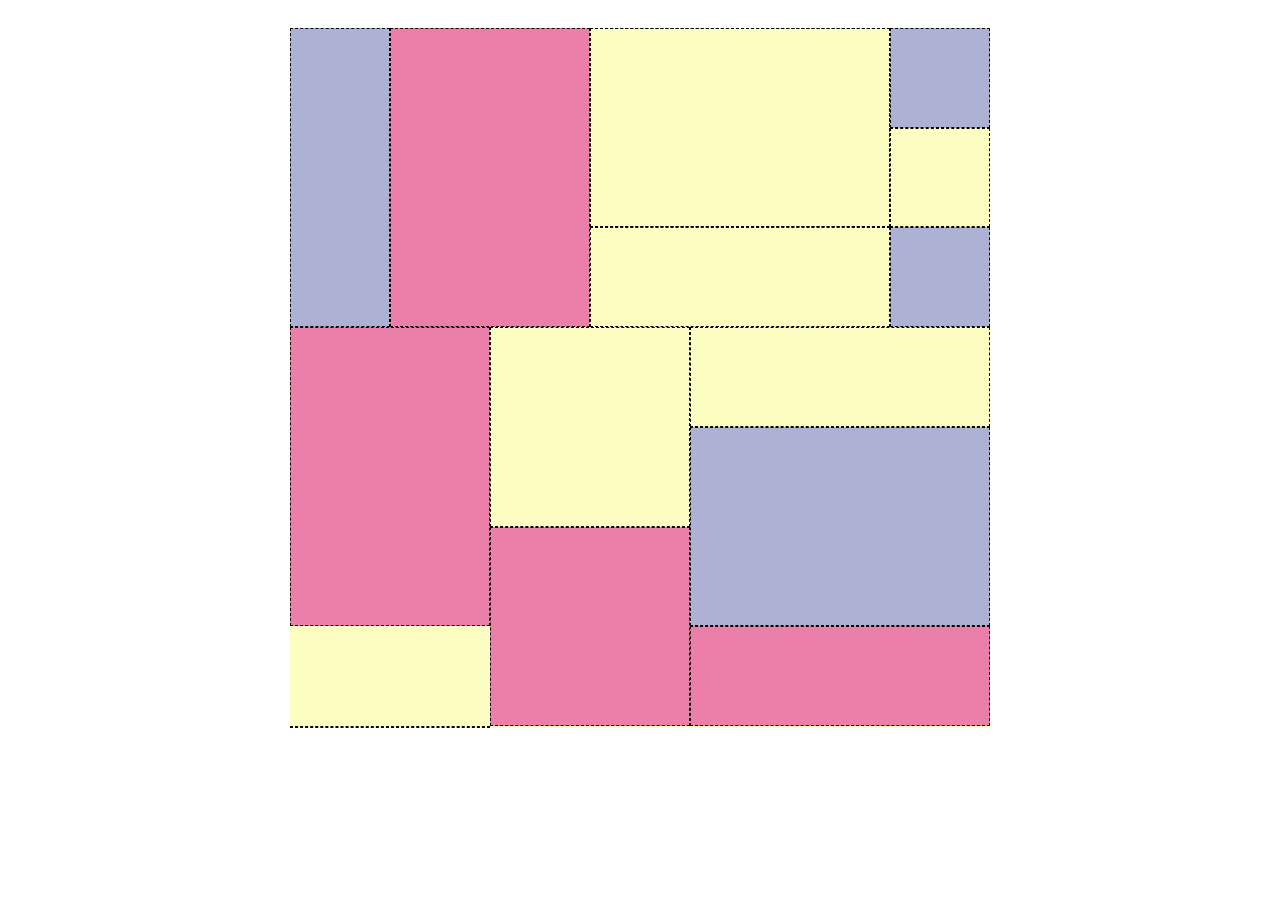
<file: b1/index.html>
<!DOCTYPE html>
<html lang="en">
  <head>
    <meta charset="UTF-8" />
    <meta name="viewport" content="width=device-width, initial-scale=1.0" />
    <title>Grid System</title>

    <link rel="stylesheet" href="./css/grid.css" />
  </head>
  
  <body>
    <div class="container">
      <div class="item color1"></div>
      <div class="item color2"></div>
      <div class="item"></div>
      <div class="item"></div>
      <div class="item"></div>
      <div class="item color1"></div>
      <div class="item"></div>
      <div class="item color1"></div>
      <div class="item color2"></div>
      <div class="item"></div>
      <div class="item"></div>
      <div class="item color2"></div>
      <div class="item"></div>
      <div class="item color1"></div>
      <div class="item color2"></div>
    </div>
  </body>
</html>
</file>
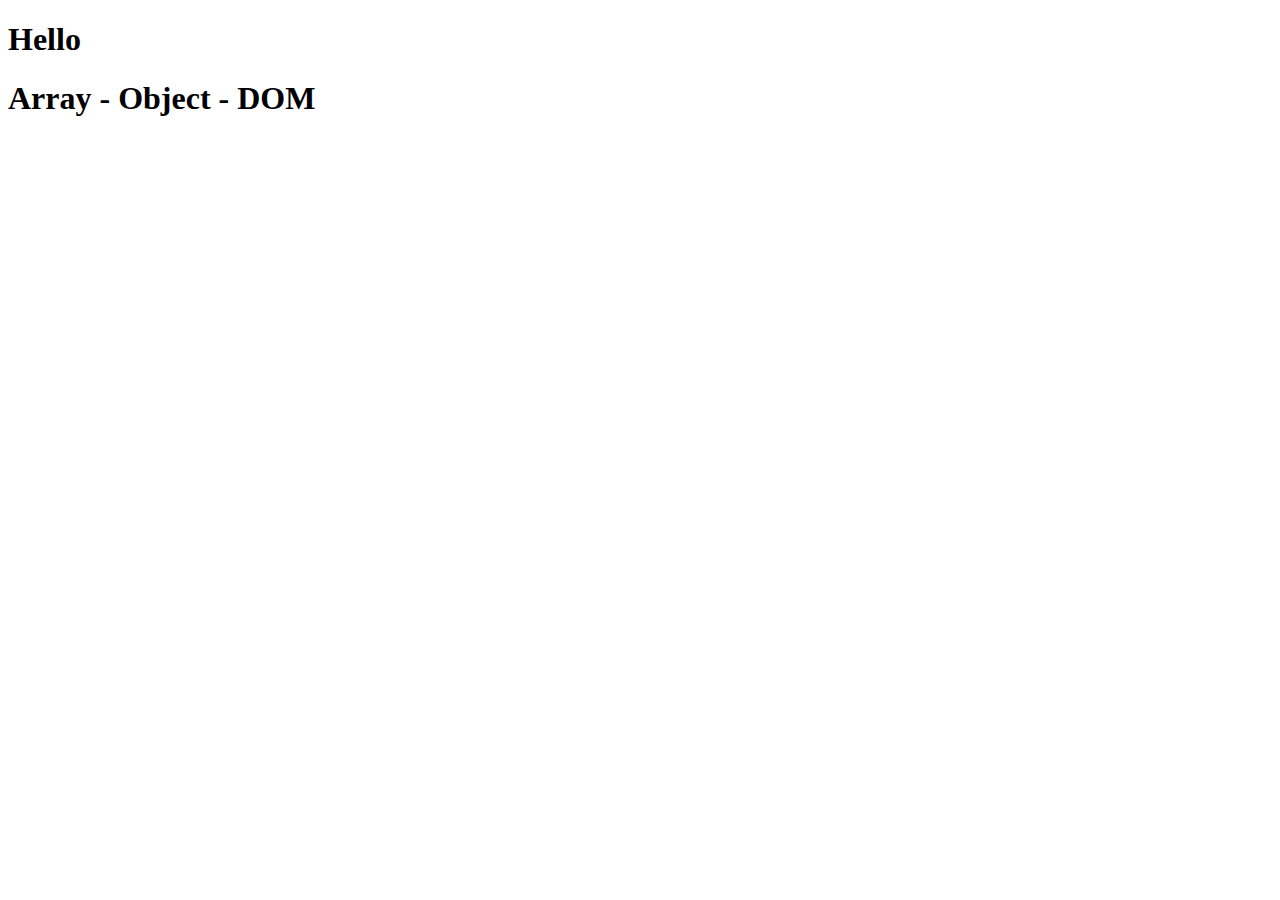
<file: b4/index.html>
<!DOCTYPE html>
<html lang="en">
  <head>
    <meta charset="UTF-8" />
    <meta name="viewport" content="width=device-width, initial-scale=1.0" />
    <title>Array - Object - DOM</title>
  </head>
  <body>
    <h1>Array - Object - DOM</h1>

    <!-- add script -->
    <script src="./js/array.js"></script>
    <script src="./js/object.js"></script>
    <script src="./js/DOM.js"></script>
  </body>
</html>
</file>
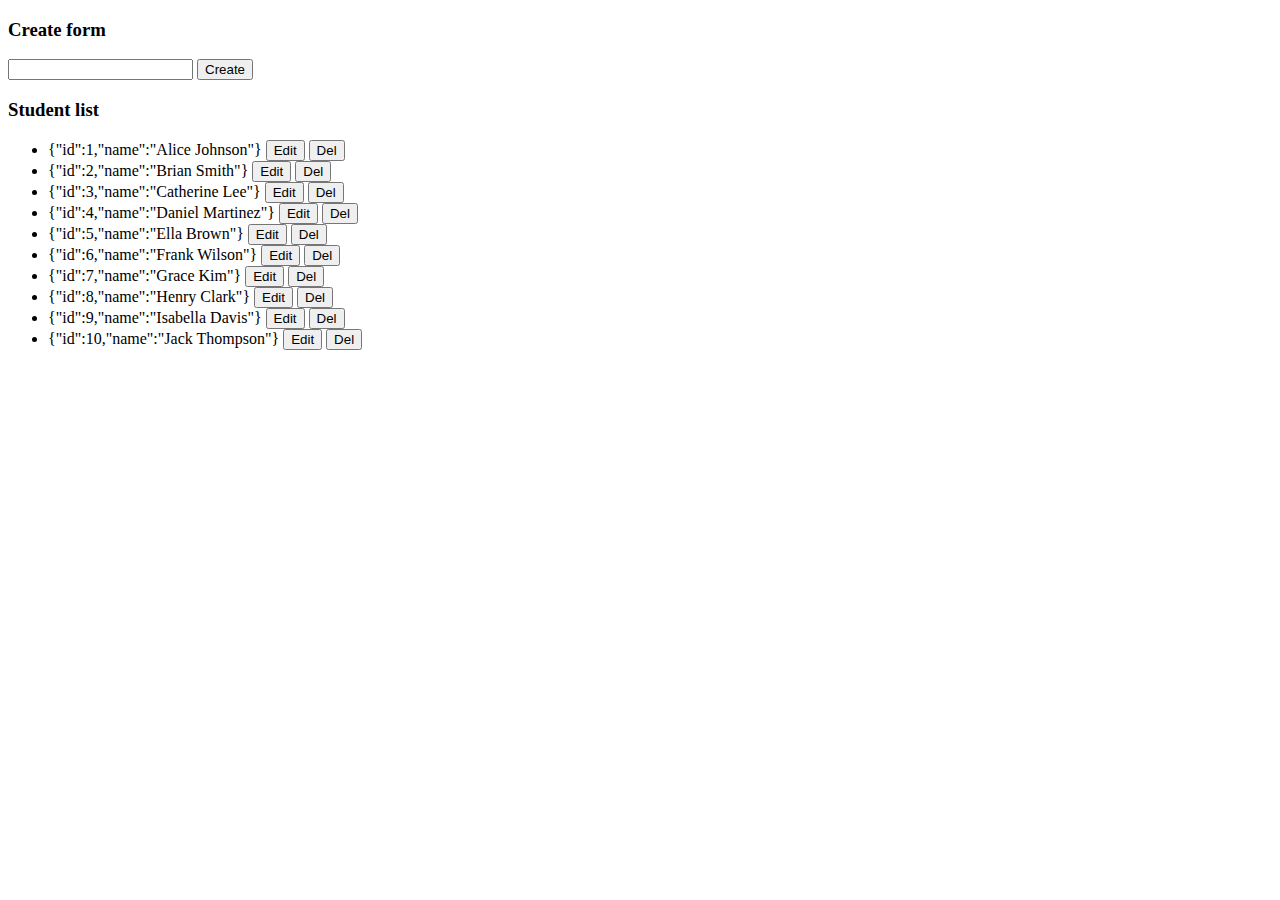
<file: L4/index.html>
<!DOCTYPE html>
<html lang="en">
  <head>
    <meta charset="UTF-8" />
    <meta name="viewport" content="width=device-width, initial-scale=1.0" />
    <title>Student Management</title>
  </head>
  <body>
    <form id="add-student">
      <h3>Create form</h3>
      <input type="text" required id="student-name" />
      <button type="submit">Create</button>
    </form>

    <h3>Student list</h3>
    <ul id="student-list">
      <li data-id="1">
        Student Name <button>Edit</button> <button>Del</button>
      </li>
    </ul>
    <!-- add js -->
     <script src="./js/script.js"></script>
  </body>
</html>
</file>
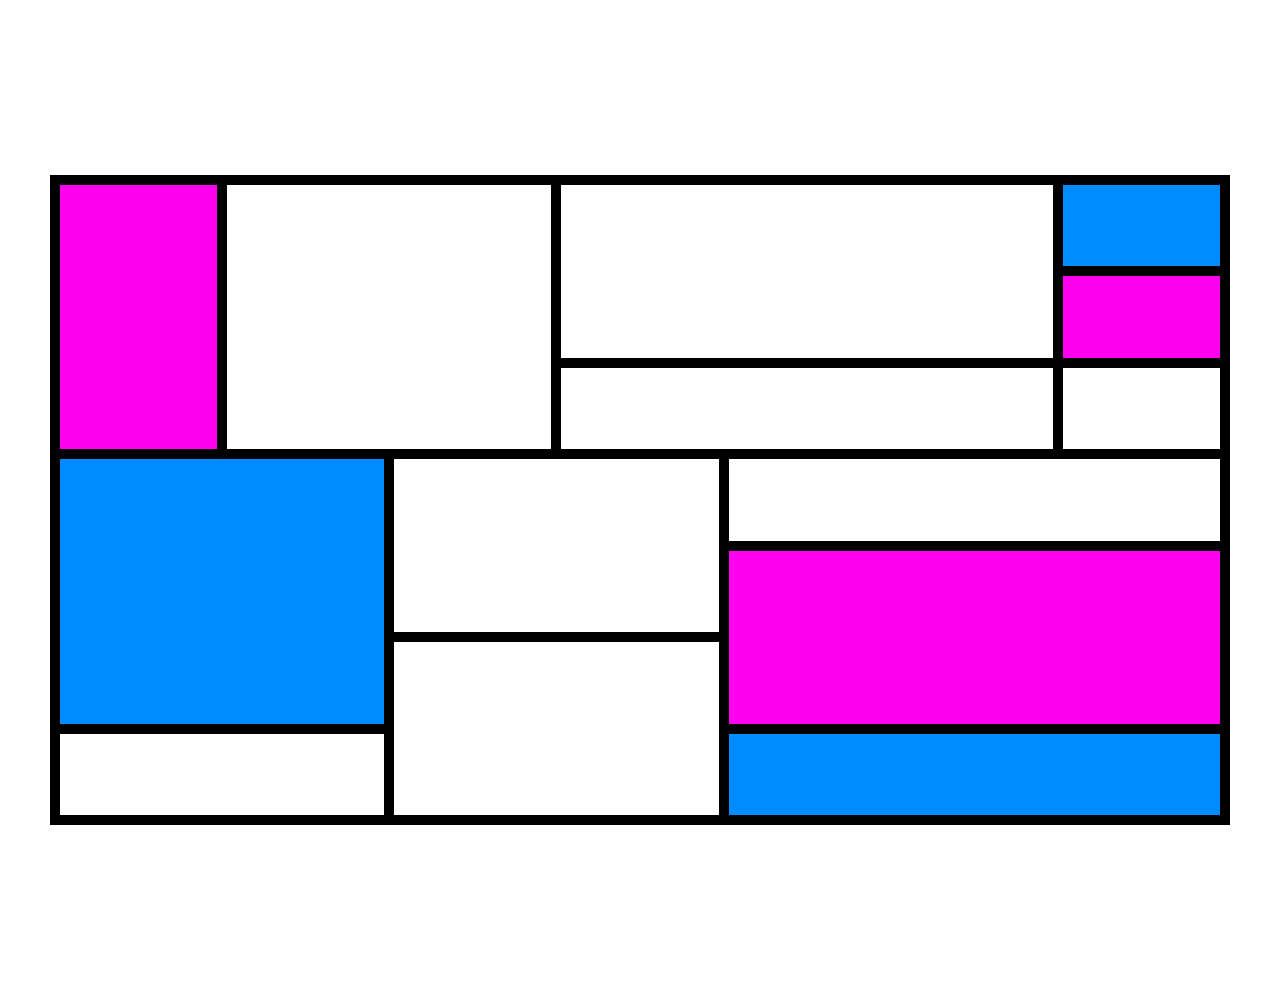
<file: Web/Advance/JSA57/B1/index.html>
<!DOCTYPE html>
<html lang="en">
  <head>
    <meta charset="UTF-8" />
    <meta name="viewport" content="width=device-width, initial-scale=1.0" />
    <title>Mondrian - Grid Layout</title>
    <link rel="stylesheet" href="./css/grid.css" />
  </head>
  <body>
    <div class="grid-container">
      <div class="item color2"></div>
      <div class="item"></div>
      <div class="item"></div>
      <div class="item color1"></div>
      <div class="item color2"></div>
      <div class="item"></div>
      <div class="item"></div>
      <div class="item color1"></div>
      <div class="item"></div>
      <div class="item"></div>
      <div class="item color2"></div>
      <div class="item"></div>
      <div class="item"></div>
      <div class="item color1"></div>
    </div>
  </body>
</html>
</file>
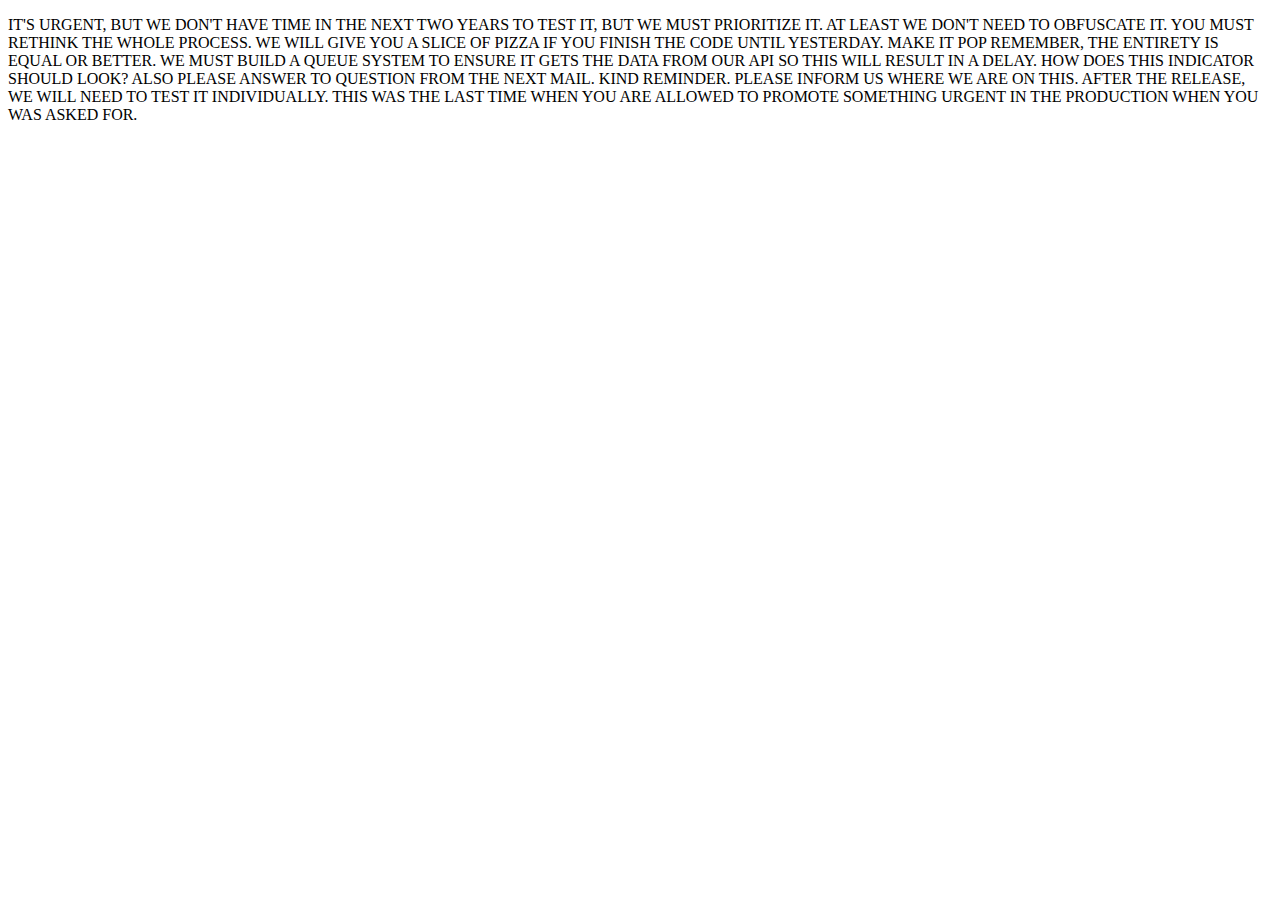
<file: b2/string.html>
<!DOCTYPE html>
<html lang="en">
  <head>
    <meta charset="UTF-8" />
    <meta name="viewport" content="width=device-width, initial-scale=1.0" />
    <title>String</title>
  </head>
  <body>
    <p id="data">
      It's urgent, but we don't have time in the next two years to test it, but
      we must prioritize it. At least we don't need to obfuscate it. You must
      rethink the whole process. We will give you a slice of pizza if you finish
      the code until yesterday. Make it pop remember, the entirety is equal or
      better. We must build a queue system to ensure it gets the data from our
      API so this will result in a delay. How does this indicator should look?
      Also please answer to question from the next mail. Kind reminder. Please
      inform us where we are on this. After the release, we will need to test it
      individually. This was the last time when you are allowed to promote
      something urgent in the production when you was asked for.
    </p>

    <!-- add js internal -->
    <script>
      // lay du lieu tu html dom
      // document: lay toan bo tag html trong web page
      // element: la 1 the/ tag trong html
      const data = document.getElementById("data");
      const dataText = data.innerText;

      // tach chuoi (split("...")) -> tra ve mang -------------------
      const words = dataText.split(" ");
      console.log("So luong tu:", words.length);
      const sentences = dataText.split(". ");
      console.log(sentences);

      // gop chuoi ----------------------------------
      const newWords = words[15] + " " + words[136];
      console.log("Tu moi:", newWords);
      console.warn("10" + 20); // chuoi + so -> chuoi
      console.warn(20 - "10"); // chuoi - so -> so

      // template string (ES6)
      const templateStr = `Tu moi: ${words[40]} ${words[52]}`;
      console.log(templateStr);

      // dem ki tu trong chuoi -----------------------
      console.error("So ki tu: ", dataText.length); // bao gom khoang trang, dau cham, dau phay, ...

      // viet hoa/ thuong chuoi
      // data.innerText = dataText.toLowerCase(); // viet thuong
      data.innerText = dataText.toUpperCase(); // viet hoa

      // loai bo khoang trang (dau/ duoi)
      const newText = "                     . ." + words[34] + ".    ";
      console.log(newText.trim());
    </script>
  </body>
</html>
</file>
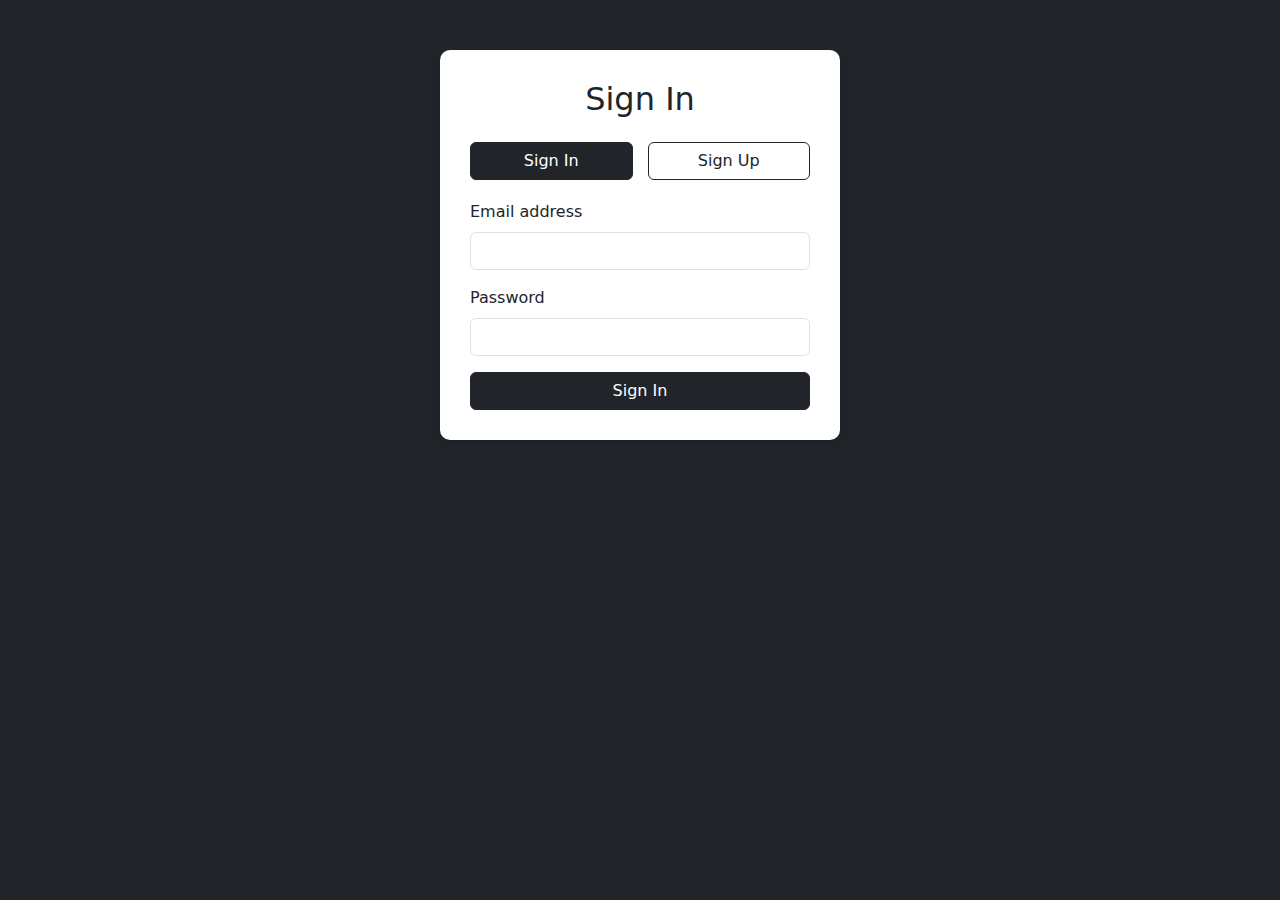
<file: b678/pages/signin.html>
<!DOCTYPE html>
<html lang="en">
  <head>
    <meta charset="UTF-8" />
    <meta name="viewport" content="width=device-width, initial-scale=1.0" />
    <title>Sign In / Sign Up</title>
    <link
      href="https://cdn.jsdelivr.net/npm/bootstrap@5.3.0/dist/css/bootstrap.min.css"
      rel="stylesheet"
    />
    <style>
      body {
        background-color: #212529;
      }
      .form-container {
        max-width: 400px;
        margin: 50px auto;
        padding: 30px;
        border-radius: 10px;
        box-shadow: 0 4px 8px rgba(0, 0, 0, 0.1);
        background-color: #fff;
      }
      .form-toggle {
        display: flex;
        justify-content: center;
        margin-bottom: 20px;
        gap: 15px;
      }
      .form-toggle .btn {
        width: 50%;
      }
      #signup-form {
        display: none;
      }
    </style>
  </head>
  <body>
    <div class="container">
      <div class="form-container">
        <h2 class="text-center mb-4" id="form-title">Sign In</h2>
        <div class="form-toggle">
          <button class="btn btn-outline-dark active" id="signin-btn">
            Sign In
          </button>
          <button class="btn btn-outline-dark" id="signup-btn">Sign Up</button>
        </div>

        <form id="signin-form">
          <div class="mb-3">
            <label for="signinEmail" class="form-label">Email address</label>
            <input
              type="email"
              class="form-control"
              id="signinEmail"
              required
            />
          </div>
          <div class="mb-3">
            <label for="signinPassword" class="form-label">Password</label>
            <input
              type="password"
              class="form-control"
              id="signinPassword"
              minlength="6"
              required
            />
          </div>
          <div class="d-grid">
            <button type="submit" class="btn btn-dark">Sign In</button>
          </div>
        </form>

        <form id="signup-form">
          <div class="mb-3">
            <label for="signupUsername" class="form-label">Username</label>
            <input
              type="text"
              class="form-control"
              id="signupUsername"
              minlength="6"
              required
            />
          </div>
          <div class="mb-3">
            <label for="signupEmail" class="form-label">Email address</label>
            <input
              type="email"
              class="form-control"
              id="signupEmail"
              required
            />
          </div>
          <div class="mb-3">
            <label for="signupPassword" class="form-label">Password</label>
            <input
              type="password"
              class="form-control"
              id="signupPassword"
              minlength="6"
              required
            />
          </div>
          <div class="mb-3">
            <label for="confirmPassword" class="form-label"
              >Confirm Password</label
            >
            <input
              type="password"
              class="form-control"
              id="confirmPassword"
              minlength="6"
              required
            />
          </div>
          <div class="d-grid">
            <button type="submit" class="btn btn-dark">Sign Up</button>
          </div>
        </form>
      </div>
    </div>

    <script src="https://cdn.jsdelivr.net/npm/bootstrap@5.3.0/dist/js/bootstrap.bundle.min.js"></script>
    <script src="./js/signin.js"></script>
  </body>
</html>
</file>
<file: b1/css/grid.css>
/* var in css */
:root {
  --color1: #adb2d4;
  --color2: #ec7fa9;
  --normal-color: #fcffc1;
}

body {
  display: flex;
  justify-content: center;
  align-items: center;
  padding: 20px;
}

.container {
  display: grid;
  width: 700px;
  height: 700px;
  background-color: var(--normal-color);
  transition: all 0.5s ease-in-out;
  display: grid;
  grid-template-columns: repeat(7, 1fr);
  grid-template-rows: repeat(7, 1fr);
}

.container:hover {
  transition: all 0.5s ease-in-out;
  box-shadow: rgba(0, 0, 0, 0.25) 0px 54px 55px,
    rgba(0, 0, 0, 0.12) 0px -12px 30px, rgba(0, 0, 0, 0.12) 0px 4px 6px,
    rgba(0, 0, 0, 0.17) 0px 12px 13px, rgba(0, 0, 0, 0.09) 0px -3px 5px;
}

.item {
  border: 1px dashed black;
}

.color1 {
  background-color: var(--color1);
}

.color2 {
  background-color: var(--color2);
}

.item:nth-child(1) {
  grid-row: 1 / 4;
}

.item:nth-child(2) {
  grid-row: 1 / 4;
  grid-column: 2 / 4;
}

.item:nth-child(3) {
  grid-column: 4/7;
  grid-row: 1/3;
}

.item:nth-child(4) {
  grid-column: 4/7;
  grid-row: 1/3;
}

.item:nth-child(5) {
  grid-column: 4/7;
}

.item:nth-child(6) {
  grid-row-start: 1;
}

.item:nth-child(7) {
  grid-row-start: 2;
}

.item:nth-child(8) {
  grid-row-start: 3;
  grid-column-start: 7;
}

.item:nth-child(9) {
  grid-column: 1/3;
  grid-row: 4/7;
}

.item:nth-child(10) {
  grid-row-start: 8;
  grid-column: span 2;
}

.item:nth-child(11) {
  grid-column: 3/5;
  grid-row: span 2;
}

.item:nth-child(12) {
  grid-row: 6/8;
  grid-column: 3/5;
}

.item:nth-child(13) {
  grid-column-start: 5;
  grid-column: span 3;
}

.item:nth-child(14) {
  grid-column: 5/8;
  grid-row: 5/7;
}

.item:nth-child(15) {
    grid-column-start: 5;
    grid-column: span 3;
  }
</file>
<file: Web/Advance/JSA57/B1/css/grid.css>
body {
  margin: 0;
  display: flex;
  height: 100vh;
  justify-content: center;
  align-items: center;
  padding: 50px;
}
.grid-container {
  background-color: black;
  width: 100%;
  height: 70vh;
  transition: all 0.5s ease-in-out;
  display: grid;
  grid-template-columns: repeat(7, 1fr);
  grid-template-rows: repeat(7, 1fr);
  gap: 10px;
  border: 10px solid black;
}
.grid-container:hover {
  box-shadow: rgba(15, 7, 19, 0.9) 0px 5px 15px;
  transition: all 0.5s ease-in-out;
}

.item {
  background-color: white;

  &:nth-child(1) {
    grid-row: span 3;
  }
  &:nth-child(2) {
    grid-column: span 2;
    grid-row: span 3;
  }
  &:nth-child(3) {
    grid-column: span 3;
    grid-row: span 2;
  }
  &:nth-child(6) {
    grid-column: span 3;
  }
  &:nth-child(8) {
    grid-column: span 2;
    grid-row: span 3;
  }
  &:nth-child(9) {
    grid-column: span 2;
    grid-row: span 2;
  }
  &:nth-child(10) {
    grid-column: span 3;
  }
  &:nth-child(11) {
    grid-column: span 3;
    grid-row: span 2;
  }
  &:nth-child(12) {
    grid-column: span 2;
    grid-row: span 2;
  }
  &:nth-child(13) {
    grid-column: span 2;
  }
    &:nth-child(14) {
    grid-column: span 3;
  }
}
.color1 {
  background-color: #008cff;
}
.color2 {
  background-color: #ff00ee;
}
</file>
